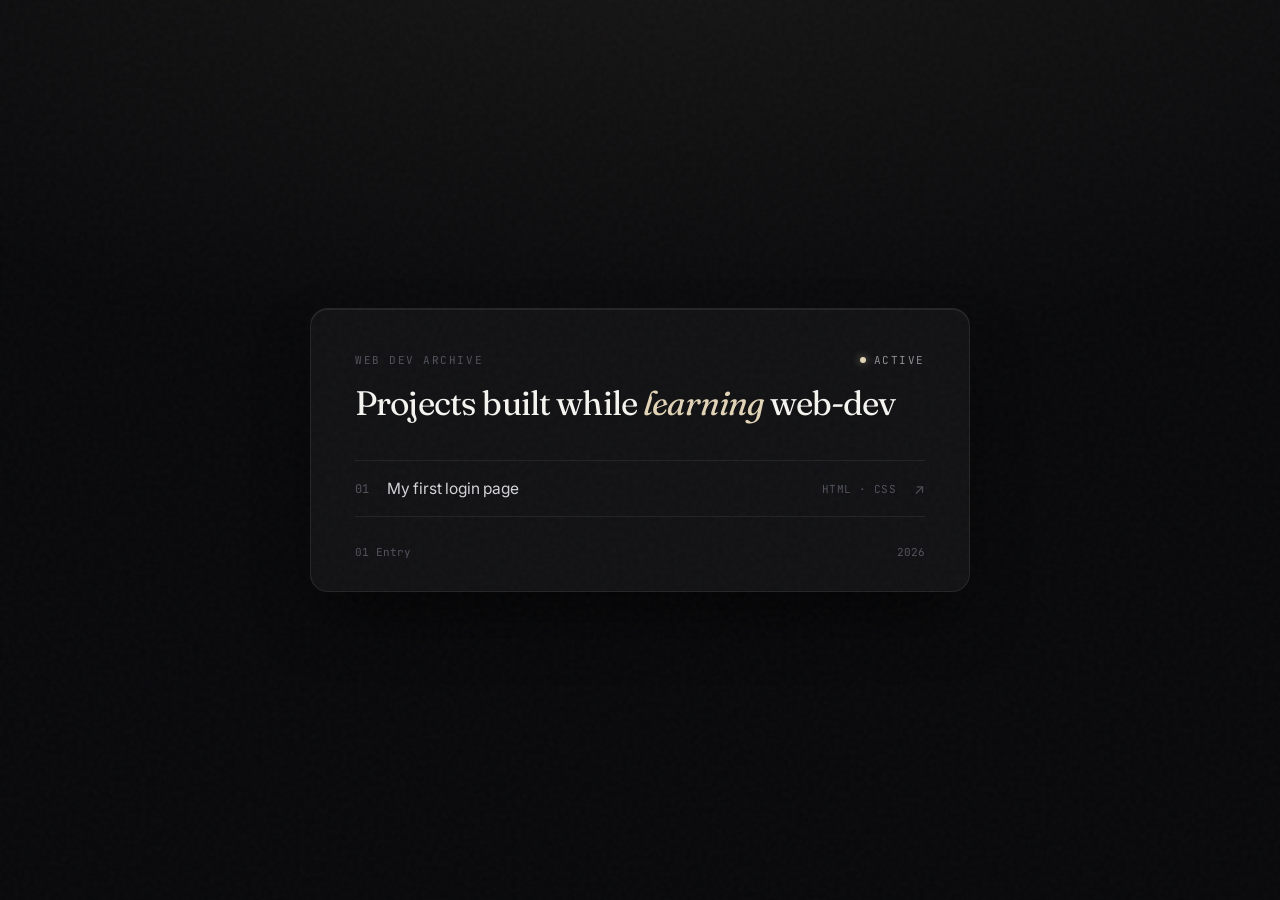
<file: web-archive/index.html>
<!DOCTYPE html>
<html lang="en">

<head>
    <meta charset="UTF-8">
    <meta name="viewport" content="width=device-width, initial-scale=1.0">
    <link id="favicon" rel="icon" href="/active.png">
    <link rel="preconnect" href="https://fonts.googleapis.com">
    <link rel="preconnect" href="https://fonts.gstatic.com" crossorigin>
    <link
        href="https://fonts.googleapis.com/css2?family=Fraunces:ital,opsz,wght@0,9..144,400;1,9..144,400&family=Inter:wght@400;500&family=JetBrains+Mono:wght@400&display=swap"
        rel="stylesheet">

    <title>welcome to my web archive!</title>
    <style>
        :root {
            --bg: #09090B;
            --surface: #121214;
            --ink: #F5F4F0;
            --ink-muted: #8E8E93;
            --ink-faint: #52525B;
            --accent: #E2D4B7;
            /* Warm champagne */
            --hairline: rgba(255, 255, 255, 0.07);
            --ease-out-expo: cubic-bezier(0.16, 1, 0.3, 1);
        }

        * {
            box-sizing: border-box;
            margin: 0;
            padding: 0;
        }

        body {
            min-height: 100vh;
            display: flex;
            justify-content: center;
            align-items: center;
            padding: 24px;
            background-color: var(--bg);
            background-image: radial-gradient(ellipse 80% 50% at 50% -10%, rgba(226, 212, 183, 0.07), transparent);
            color: var(--ink);
            font-family: 'Inter', -apple-system, BlinkMacSystemFont, sans-serif;
            -webkit-font-smoothing: antialiased;
            overflow: hidden;
        }

        /* Subtle tactile film grain over the viewport */
        body::after {
            content: "";
            position: fixed;
            inset: 0;
            pointer-events: none;
            opacity: 0.03;
            background-image: url("data:image/svg+xml,%3Csvg viewBox='0 0 200 200' xmlns='http://www.w3.org/2000/svg'%3E%3Cfilter id='n'%3E%3CfeTurbulence type='fractalNoise' baseFrequency='0.85' numOctaves='3' stitchTiles='stitch'/%3E%3C/filter%3E%3Crect width='100%25' height='100%25' filter='url(%23n)'/%3E%3C/svg%3E");
        }

        .card {
            position: relative;
            width: 100%;
            max-width: 660px;
            background-color: var(--surface);
            border-radius: 18px;
            padding: 44px 44px 32px;
            border: 1px solid rgba(255, 255, 255, 0.08);
            box-shadow:
                0 32px 64px -16px rgba(0, 0, 0, 0.7),
                inset 0 1px 0 rgba(255, 255, 255, 0.08);
            overflow: hidden;
            animation: cardReveal 0.8s var(--ease-out-expo) both;
        }

        /* Cursor-tracking specular light sheen */
        .card::before {
            content: "";
            position: absolute;
            inset: 0;
            pointer-events: none;
            opacity: 0;
            transition: opacity 0.4s ease;
            background: radial-gradient(420px circle at var(--x, 50%) var(--y, 50%),
                    rgba(226, 212, 183, 0.065),
                    transparent 60%);
        }

        .card:hover::before {
            opacity: 1;
        }

        .meta-bar {
            display: flex;
            justify-content: space-between;
            align-items: center;
            font-family: 'JetBrains Mono', monospace;
            font-size: 11px;
            letter-spacing: 0.14em;
            text-transform: uppercase;
            color: var(--ink-faint);
            margin-bottom: 16px;
        }

        .status {
            display: inline-flex;
            align-items: center;
            gap: 8px;
            color: var(--ink-muted);
        }

        .status-dot {
            width: 6px;
            height: 6px;
            border-radius: 50%;
            background-color: var(--accent);
            box-shadow: 0 0 8px rgba(226, 212, 183, 0.6);
        }

        h1 {
            font-family: 'Fraunces', serif;
            font-weight: 400;
            font-size: clamp(26px, 4vw, 34px);
            line-height: 1.22;
            letter-spacing: -0.025em;
            color: var(--ink);
            margin-bottom: 36px;
        }

        h1 em {
            font-style: italic;
            color: var(--accent);
        }

        .project-list {
            list-style: none;
            counter-reset: project-counter;
            border-top: 1px solid var(--hairline);
        }

        .project-list li {
            counter-increment: project-counter;
            border-bottom: 1px solid var(--hairline);
            transition: opacity 0.25s ease;
        }

        /* Focus-dimming: fade sibling rows when hovering one */
        .project-list:hover li:not(:hover) {
            opacity: 0.35;
        }

        .project-list a {
            display: flex;
            align-items: center;
            gap: 18px;
            padding: 18px 14px;
            margin: 0 -14px;
            border-radius: 10px;
            text-decoration: none;
            color: #D4D4D8;
            font-size: 15.5px;
            letter-spacing: -0.01em;
            transition:
                background-color 0.25s var(--ease-out-expo),
                color 0.25s ease,
                transform 0.15s ease;
        }

        .project-list a:active {
            transform: scale(0.992);
        }

        .project-list a::before {
            content: counter(project-counter, decimal-leading-zero);
            font-family: 'JetBrains Mono', monospace;
            font-variant-numeric: tabular-nums;
            font-size: 12px;
            color: var(--ink-faint);
            transition: color 0.25s ease;
        }

        .project-title {
            flex: 1;
        }

        .project-tag {
            font-family: 'JetBrains Mono', monospace;
            font-size: 11px;
            color: var(--ink-faint);
            letter-spacing: 0.04em;
            transition: color 0.25s ease;
        }

        .arrow {
            font-size: 14px;
            color: var(--ink-faint);
            transition: transform 0.3s var(--ease-out-expo), color 0.25s ease;
        }

        .project-list a:hover {
            background-color: rgba(255, 255, 255, 0.035);
            color: var(--ink);
        }

        .project-list a:hover::before,
        .project-list a:hover .arrow {
            color: var(--accent);
        }

        .project-list a:hover .project-tag {
            color: var(--ink-muted);
        }

        .project-list a:hover .arrow {
            transform: translate(3px, -3px);
        }

        .card-footer {
            display: flex;
            justify-content: space-between;
            margin-top: 28px;
            font-family: 'JetBrains Mono', monospace;
            font-size: 11px;
            color: var(--ink-faint);
        }

        @keyframes cardReveal {
            from {
                opacity: 0;
                transform: translateY(14px) scale(0.99);
            }

            to {
                opacity: 1;
                transform: translateY(0) scale(1);
            }
        }

        @media (max-width: 520px) {
            .card {
                padding: 28px 24px 24px;
            }

            .project-tag {
                display: none;
            }
        }
    </style>
    <script>
        const favicon = document.getElementById("favicon");

        document.addEventListener("visibilitychange", () => {
            if (document.hidden) {
                // User switched to another tab
                favicon.href = "/inactive.png";
                document.title = "where'd you go?";
            } else {
                // User returned
                favicon.href = "/active.png";
                document.title = "finally, you found me!";
            }
        });
    </script>
</head>

<body>
    <main class="card" id="card">
        <div class="meta-bar">
            <span>Web Dev Archive</span>
            <span class="status"><span class="status-dot"></span>Active</span>
        </div>

        <h1>Projects built while <em>learning</em> web-dev</h1>

        <ol class="project-list">
            <li>
                <a href="/web-archive/first-web-page.html">
                    <span class="project-title">My first login page</span>
                    <span class="project-tag">HTML · CSS</span>
                    <span class="arrow">↗</span>
                </a>
            </li>
        </ol>

        <footer class="card-footer">
            <span>01 Entry</span>
            <span>2026</span>
        </footer>
    </main>

    <script>
        const card = document.getElementById('card');
        card.addEventListener('mousemove', (e) => {
            const rect = card.getBoundingClientRect();
            card.style.setProperty('--x', `${e.clientX - rect.left}px`);
            card.style.setProperty('--y', `${e.clientY - rect.top}px`);
        });
    </script>
</body>

</html>
</file>
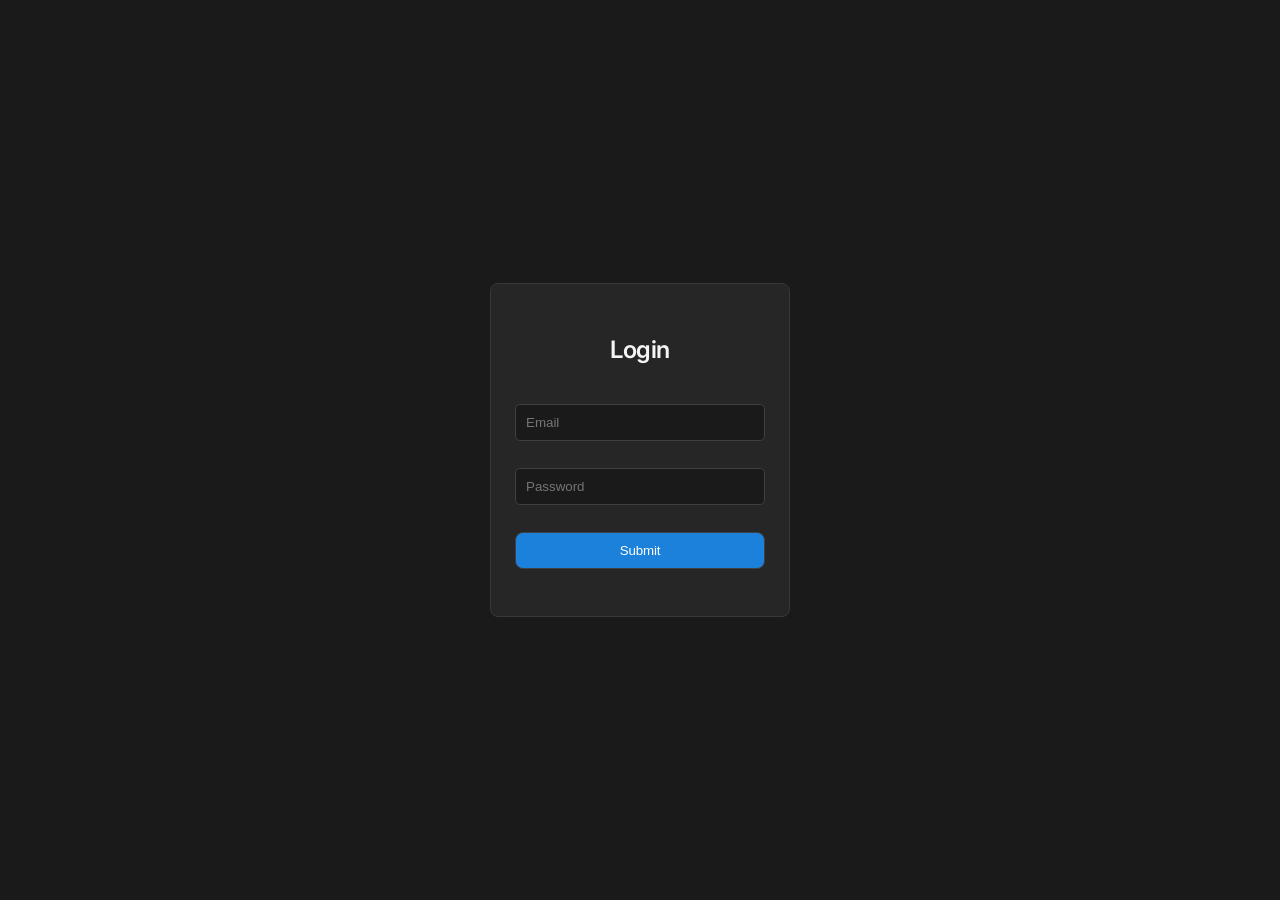
<file: web-archive/first-web-page.html>
<!DOCTYPE html>
<html lang="en">

<head>
    <meta charset="UTF-8">
    <meta name="viewport" content="width=device-width, initial-scale=1.0">
    <link rel="preconnect" href="https://fonts.googleapis.com">
    <link rel="preconnect" href="https://fonts.gstatic.com" crossorigin>
    <link href="https://fonts.googleapis.com/css2?family=Inter:wght@400;500;600&display=swap" rel="stylesheet">
    <title>Login Page</title>
    <style>
        body {
            background-color: #1A1A1A;
            font-family: 'Inter', -apple-system, BlinkMacSystemFont, sans-serif;
            -webkit-font-smoothing: antialiased;
            /* mandatory */
            margin: 0;
            padding: 0;
            /* to make device independent */
            height: 100vh;
            display: flex;
            justify-content: center;
            align-items: center;
        }

        h1 {
            text-align: center;
            margin-bottom: 40px;
            color: #f5f5f5;
            font-weight: 600;
            letter-spacing: -0.02em;
        }

        .card {
            /* background-color: #cacaca; */
            background-color: #262626;
            border-radius: 8px;
            padding: 32px 24px;
            width: 250px;
            border: 1px solid #383838;
        }

        form {
            display: flex;
            flex-direction: column;
            gap: 12px;
        }

        input,
        button {
            margin-bottom: 15px;
            padding: 10px;
            border-radius: 5px;
            background: #1a1a1a;
            color: #fff;
            border: 1px solid #3f3f46;
        }

        button {
            background-color: #1B81DA;
            color: #FFF;
            border-radius: 8px;
            font-weight: 500;
            letter-spacing: -0.01em;
        }

        button:hover {
            background-color: #1359f0;
        }
    </style>
</head>

<body>
    <article>
        <div class="card">
            <h1>Login</h1>
            <form action="">
                <input type="email" name="" id="" placeholder="Email">
                <input type="password" name="" id="" placeholder="Password">
                <button type="submit">Submit</button>
            </form>
        </div>
    </article>
</body>

</html>
</file>
